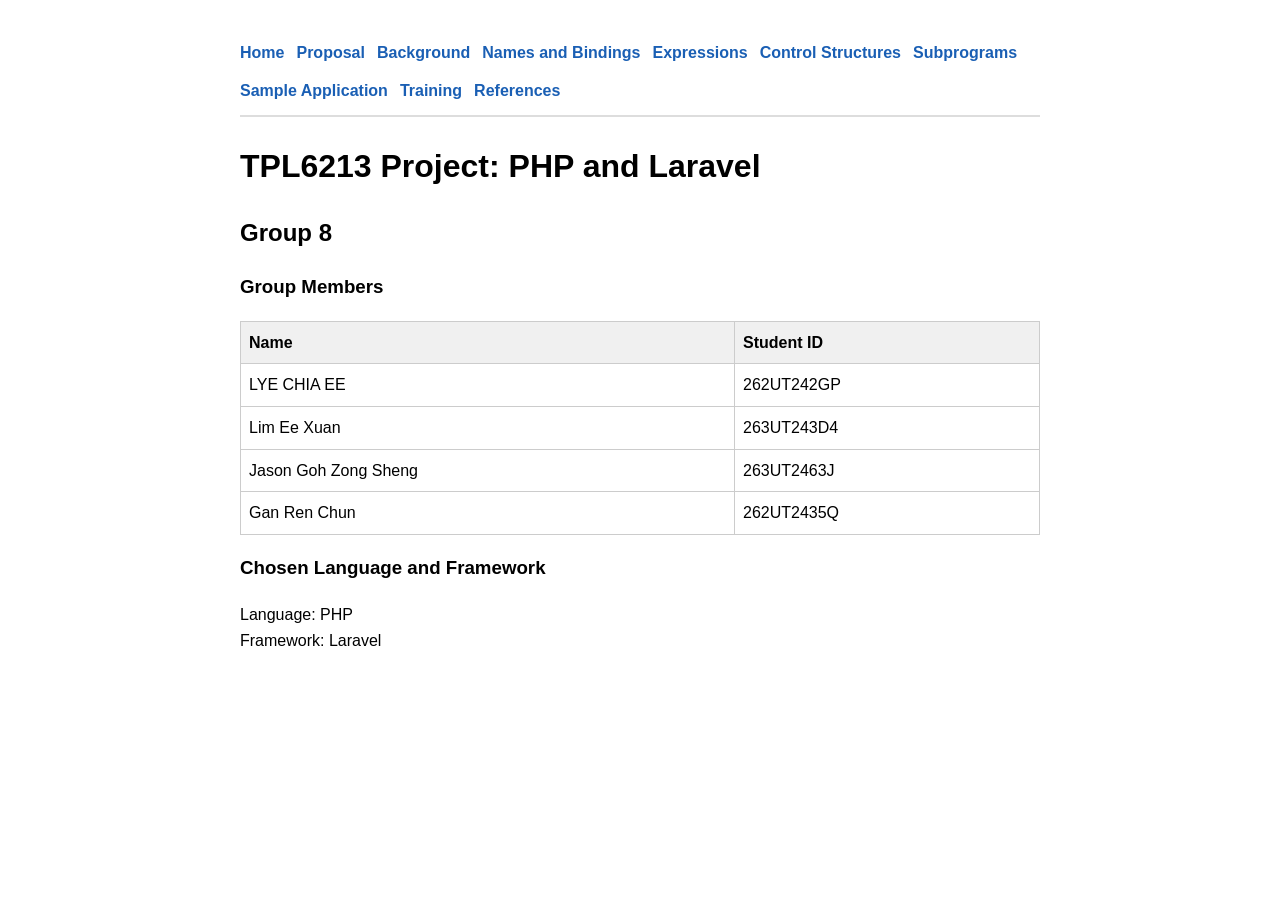
<file: index.html>
<!DOCTYPE html>
<html lang="en">
<head>
  <meta charset="UTF-8">
  <meta name="viewport" content="width=device-width, initial-scale=1">
  <title>TPL6213 Project: PHP and Laravel</title>
  <link rel="stylesheet" href="style.css">
</head>
<body><nav><a href="index.html">Home</a> <a href="proposal.html">Proposal</a> <a href="background.html">Background</a> <a href="names-bindings.html">Names and Bindings</a> <a href="expressions.html">Expressions</a> <a href="control.html">Control Structures</a> <a href="subprograms.html">Subprograms</a> <a href="sample-app.html">Sample Application</a> <a href="training.html">Training</a> <a href="references.html">References</a></nav>

  <h1>TPL6213 Project: PHP and Laravel</h1>
  <h2>Group 8</h2>

  <h3>Group Members</h3>
  <table>
    <tr>
      <th>Name</th>
      <th>Student ID</th>
    </tr>
    <tr>
      <td>LYE CHIA EE</td>
      <td>262UT242GP</td>
    </tr>
    <tr>
      <td>Lim Ee Xuan</td>
      <td>263UT243D4</td>
    </tr>
    <tr>
      <td>Jason Goh Zong Sheng</td>
      <td>263UT2463J</td>
    </tr>
    <tr>
      <td>Gan Ren Chun</td>
      <td>262UT2435Q</td>
    </tr>
  </table>

  <h3>Chosen Language and Framework</h3>
  <p>Language: PHP<br>Framework: Laravel</p>

</body>
</html>
</file>
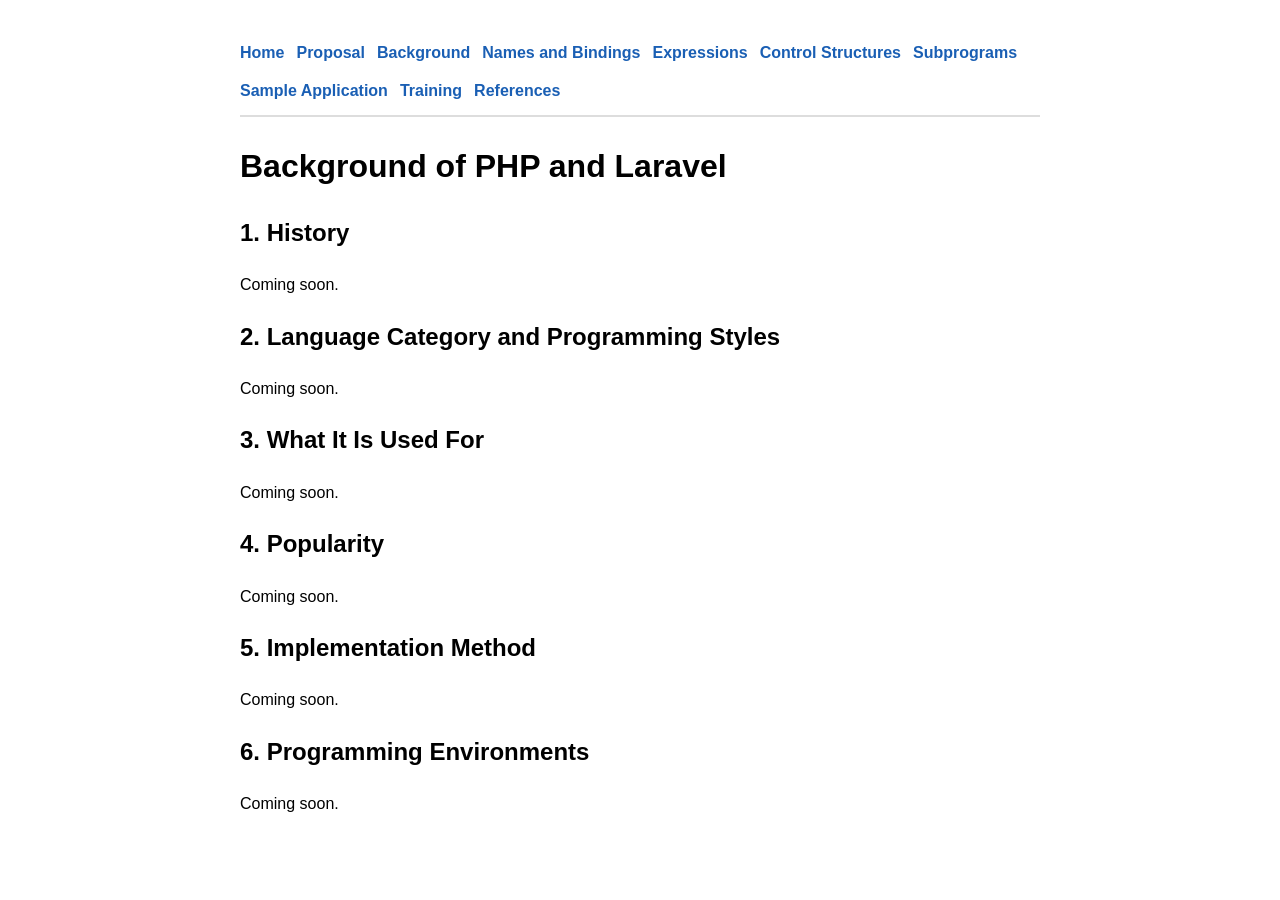
<file: background.html>
﻿<!DOCTYPE html>
<html lang="en">
<head>
  <meta charset="UTF-8">
  <meta name="viewport" content="width=device-width, initial-scale=1">
  <title>Background | TPL6213 Laravel</title>
  <link rel="stylesheet" href="style.css">
</head>
<body><nav><a href="index.html">Home</a> <a href="proposal.html">Proposal</a> <a href="background.html">Background</a> <a href="names-bindings.html">Names and Bindings</a> <a href="expressions.html">Expressions</a> <a href="control.html">Control Structures</a> <a href="subprograms.html">Subprograms</a> <a href="sample-app.html">Sample Application</a> <a href="training.html">Training</a> <a href="references.html">References</a></nav>

  <h1>Background of PHP and Laravel</h1>

  <h2>1. History</h2>
  <p>Coming soon.</p>

  <h2>2. Language Category and Programming Styles</h2>
  <p>Coming soon.</p>

  <h2>3. What It Is Used For</h2>
  <p>Coming soon.</p>

  <h2>4. Popularity</h2>
  <p>Coming soon.</p>

  <h2>5. Implementation Method</h2>
  <p>Coming soon.</p>

  <h2>6. Programming Environments</h2>
  <p>Coming soon.</p>

</body>
</html>
</file>
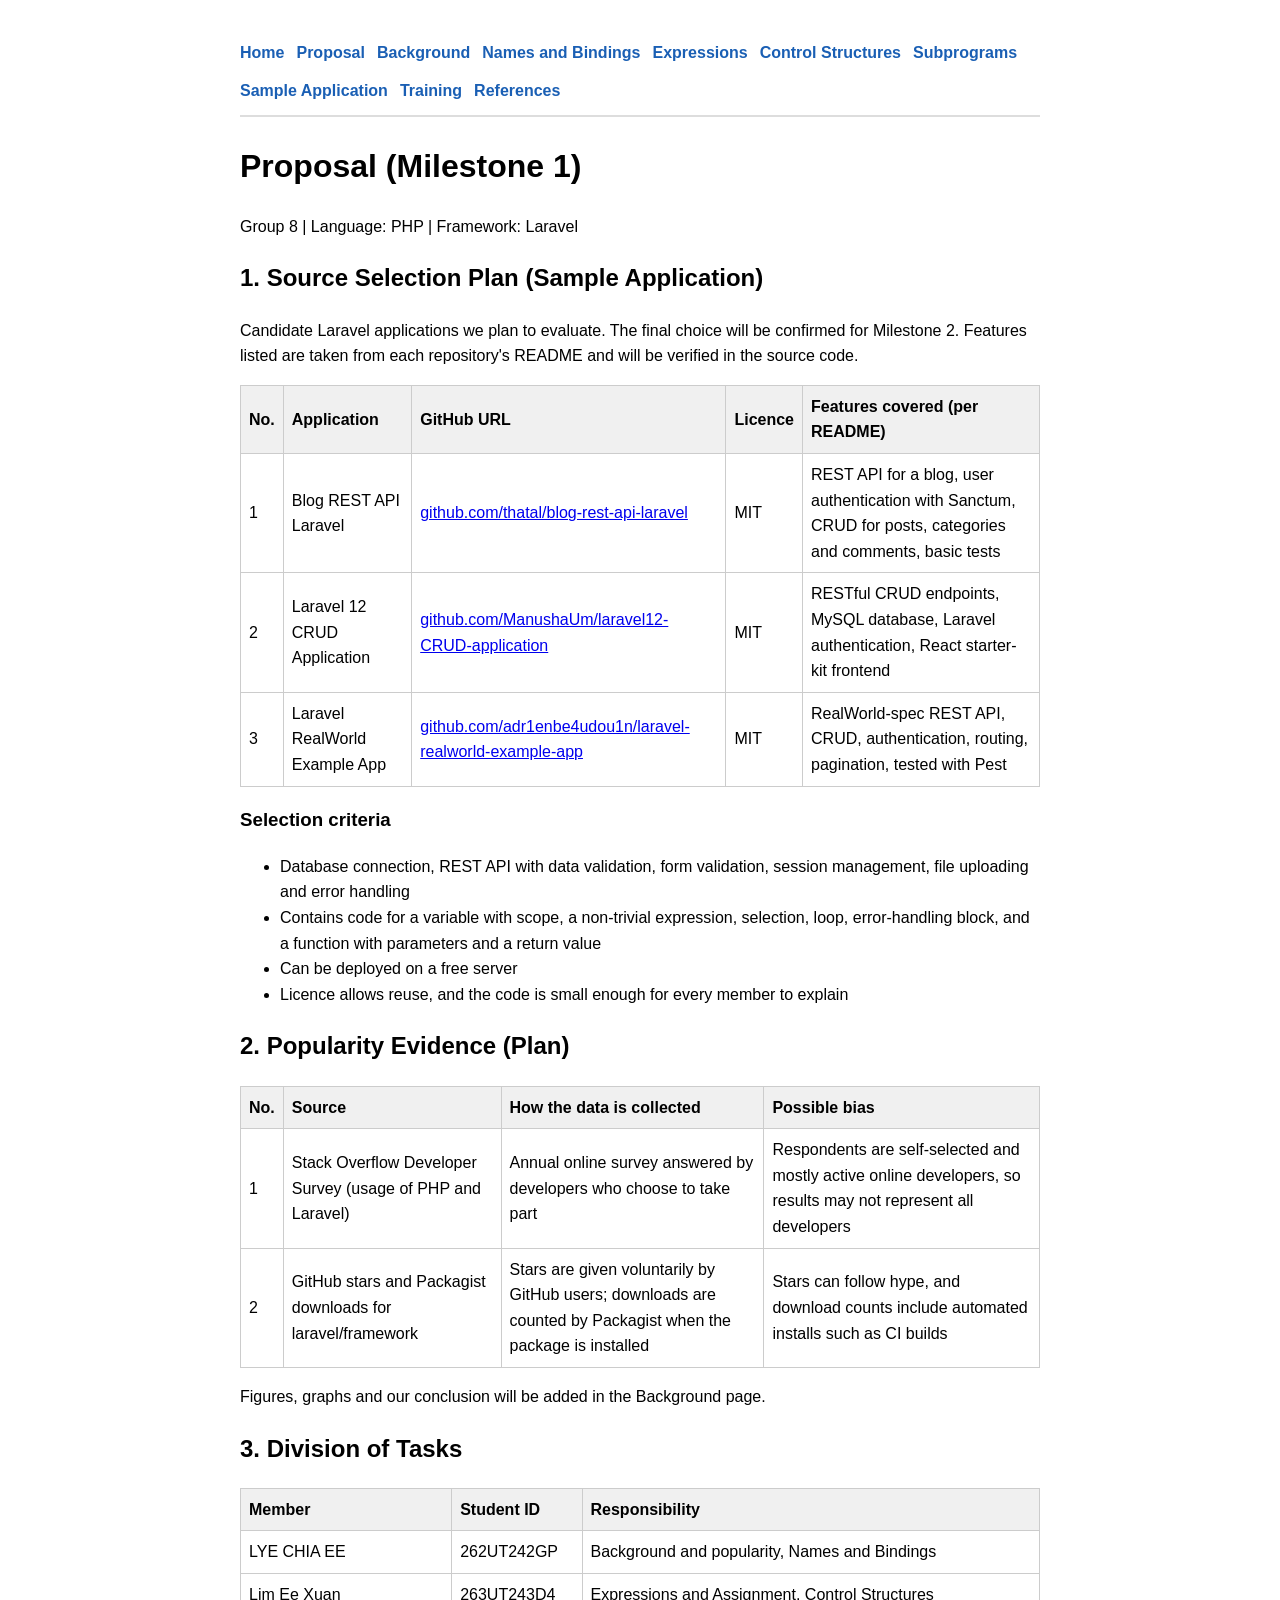
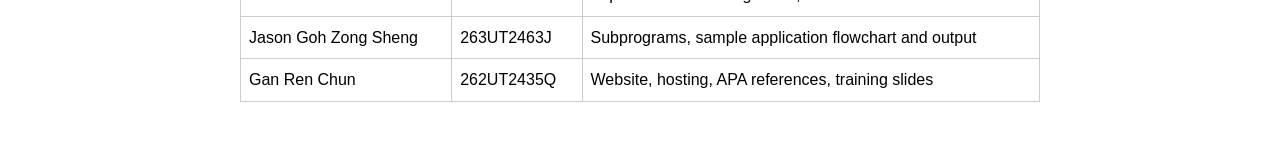
<file: proposal.html>
﻿<!DOCTYPE html>
<html lang="en">
<head>
  <meta charset="UTF-8">
  <meta name="viewport" content="width=device-width, initial-scale=1">
  <title>Proposal | TPL6213 Laravel</title>
  <link rel="stylesheet" href="style.css">
</head>
<body><nav><a href="index.html">Home</a> <a href="proposal.html">Proposal</a> <a href="background.html">Background</a> <a href="names-bindings.html">Names and Bindings</a> <a href="expressions.html">Expressions</a> <a href="control.html">Control Structures</a> <a href="subprograms.html">Subprograms</a> <a href="sample-app.html">Sample Application</a> <a href="training.html">Training</a> <a href="references.html">References</a></nav>

  <h1>Proposal (Milestone 1)</h1>
  <p>Group 8 | Language: PHP | Framework: Laravel</p>

  <h2>1. Source Selection Plan (Sample Application)</h2>
  <p>Candidate Laravel applications we plan to evaluate. The final choice will be confirmed for Milestone 2. Features listed are taken from each repository's README and will be verified in the source code.</p>
  <table>
    <tr>
      <th>No.</th>
      <th>Application</th>
      <th>GitHub URL</th>
      <th>Licence</th>
      <th>Features covered (per README)</th>
    </tr>
    <tr>
      <td>1</td>
      <td>Blog REST API Laravel</td>
      <td><a href="https://github.com/thatal/blog-rest-api-laravel">github.com/thatal/blog-rest-api-laravel</a></td>
      <td>MIT</td>
      <td>REST API for a blog, user authentication with Sanctum, CRUD for posts, categories and comments, basic tests</td>
    </tr>
    <tr>
      <td>2</td>
      <td>Laravel 12 CRUD Application</td>
      <td><a href="https://github.com/ManushaUm/laravel12-CRUD-application">github.com/ManushaUm/laravel12-CRUD-application</a></td>
      <td>MIT</td>
      <td>RESTful CRUD endpoints, MySQL database, Laravel authentication, React starter-kit frontend</td>
    </tr>
    <tr>
      <td>3</td>
      <td>Laravel RealWorld Example App</td>
      <td><a href="https://github.com/adr1enbe4udou1n/laravel-realworld-example-app">github.com/adr1enbe4udou1n/laravel-realworld-example-app</a></td>
      <td>MIT</td>
      <td>RealWorld-spec REST API, CRUD, authentication, routing, pagination, tested with Pest</td>
    </tr>
  </table>

  <h3>Selection criteria</h3>
  <ul>
    <li>Database connection, REST API with data validation, form validation, session management, file uploading and error handling</li>
    <li>Contains code for a variable with scope, a non-trivial expression, selection, loop, error-handling block, and a function with parameters and a return value</li>
    <li>Can be deployed on a free server</li>
    <li>Licence allows reuse, and the code is small enough for every member to explain</li>
  </ul>

  <h2>2. Popularity Evidence (Plan)</h2>
  <table>
    <tr>
      <th>No.</th>
      <th>Source</th>
      <th>How the data is collected</th>
      <th>Possible bias</th>
    </tr>
    <tr>
      <td>1</td>
      <td>Stack Overflow Developer Survey (usage of PHP and Laravel)</td>
      <td>Annual online survey answered by developers who choose to take part</td>
      <td>Respondents are self-selected and mostly active online developers, so results may not represent all developers</td>
    </tr>
    <tr>
      <td>2</td>
      <td>GitHub stars and Packagist downloads for laravel/framework</td>
      <td>Stars are given voluntarily by GitHub users; downloads are counted by Packagist when the package is installed</td>
      <td>Stars can follow hype, and download counts include automated installs such as CI builds</td>
    </tr>
  </table>
  <p>Figures, graphs and our conclusion will be added in the Background page.</p>

  <h2>3. Division of Tasks</h2>
  <table>
    <tr>
      <th>Member</th>
      <th>Student ID</th>
      <th>Responsibility</th>
    </tr>
    <tr>
      <td>LYE CHIA EE</td>
      <td>262UT242GP</td>
      <td>Background and popularity, Names and Bindings</td>
    </tr>
    <tr>
      <td>Lim Ee Xuan</td>
      <td>263UT243D4</td>
      <td>Expressions and Assignment, Control Structures</td>
    </tr>
    <tr>
      <td>Jason Goh Zong Sheng</td>
      <td>263UT2463J</td>
      <td>Subprograms, sample application flowchart and output</td>
    </tr>
    <tr>
      <td>Gan Ren Chun</td>
      <td>262UT2435Q</td>
      <td>Website, hosting, APA references, training slides</td>
    </tr>
  </table>

</body>
</html>
</file>
<file: style.css>
body {
  font-family: Arial, sans-serif;
  max-width: 800px;
  margin: 40px auto;
  padding: 0 20px;
  line-height: 1.6;
}

table {
  border-collapse: collapse;
  width: 100%;
}

th, td {
  border: 1px solid #ccc;
  padding: 8px;
  text-align: left;
}

th {
  background: #f0f0f0;
}

nav {
  display: flex;
  flex-wrap: wrap;
  gap: 12px;
  padding-bottom: 12px;
  border-bottom: 2px solid #ddd;
  margin-bottom: 24px;
}

nav a {
  text-decoration: none;
  color: #1a5fb4;
  font-weight: bold;
}
</file>
